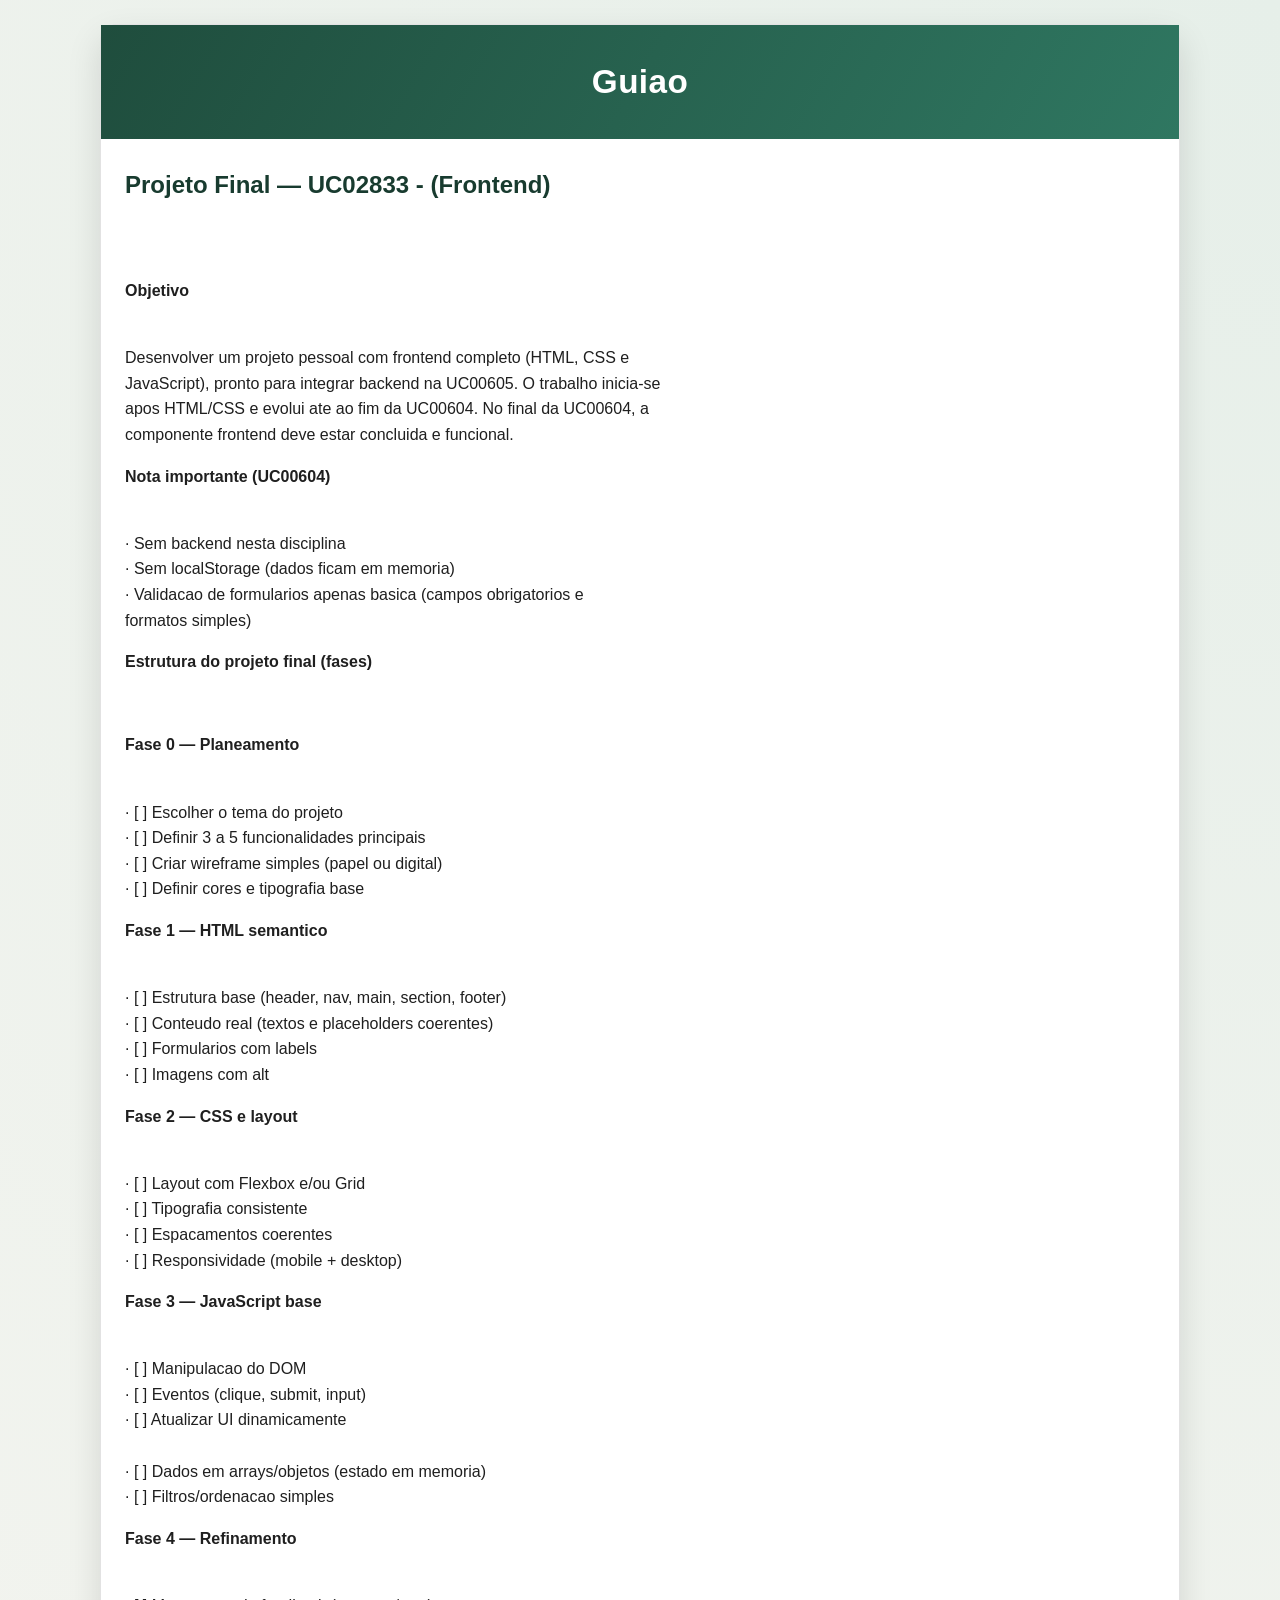
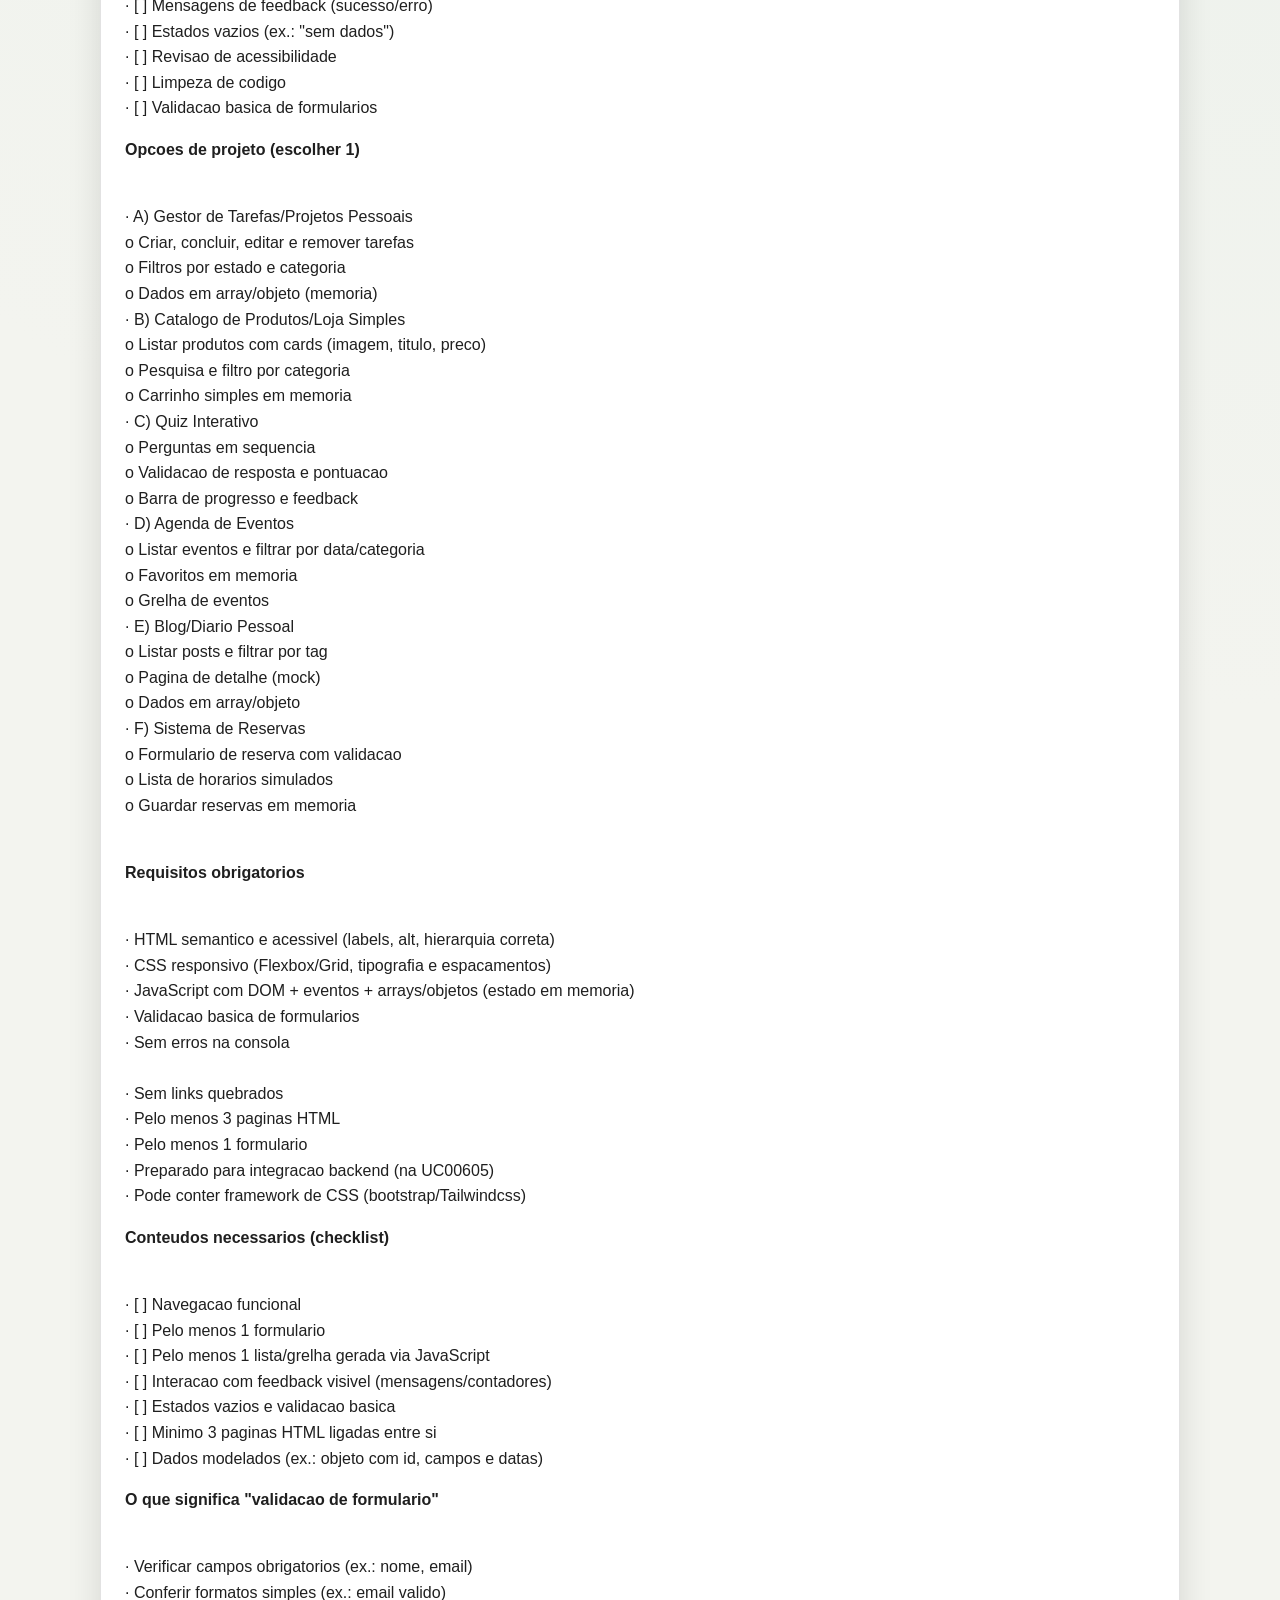
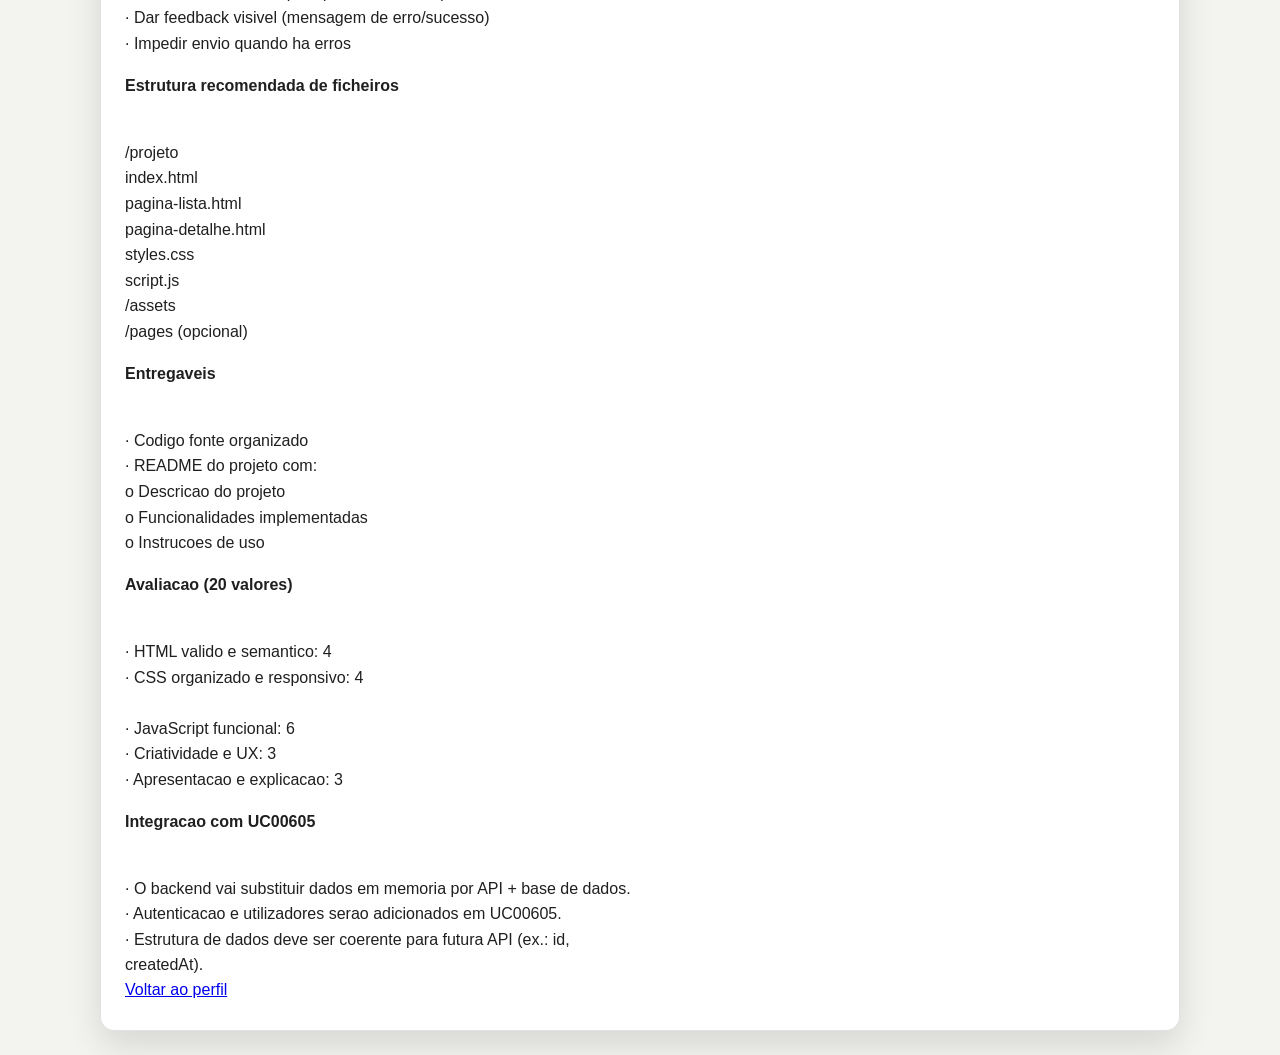
<file: guiao.html>
<!DOCTYPE html>
<html lang="pt">
<head>
    <meta charset="UTF-8">
    <meta name="viewport" content="width=device-width, initial-scale=1.0">
    <link rel="icon" type="image/png" sizes="32x32" href="https://picsum.photos/32?random=72">
    <link rel="shortcut icon" type="image/png" href="https://picsum.photos/32?random=72">
    <link rel="stylesheet" href="estilos.css">
    <title>Readme file</title>
</head>
<body>
    <div class="estrutura-principal">
        <div class="cabecalho">
            <h1>Guiao</h1>
        </div>

        <div class="conteudos">
            <div class="bloco-conteudo ativo">
                <div class="lado-direito" style="width: 100%;">
                    <h2>Projeto Final — UC02833 - (Frontend)</h2>
                    <div style="white-space: pre-line; line-height: 1.6;">
 
<strong style="display: block; margin: 1em 0;">Objetivo</strong>
Desenvolver um projeto pessoal com frontend completo (HTML, CSS e
JavaScript), pronto para integrar backend na UC00605. O trabalho inicia-se
apos HTML/CSS e evolui ate ao fim da UC00604. No final da UC00604, a
componente frontend deve estar concluida e funcional.
<strong style="display: block; margin: 1em 0;">Nota importante (UC00604)</strong>
· Sem backend nesta disciplina
· Sem localStorage (dados ficam em memoria) 
· Validacao de formularios apenas basica (campos obrigatorios e
formatos simples)
<strong style="display: block; margin: 1em 0;">Estrutura do projeto final (fases)</strong>
<strong style="display: block; margin: 1em 0;">Fase 0 — Planeamento</strong>
· [ ] Escolher o tema do projeto
· [ ] Definir 3 a 5 funcionalidades principais
· [ ] Criar wireframe simples (papel ou digital)
· [ ] Definir cores e tipografia base
<strong style="display: block; margin: 1em 0;">Fase 1 — HTML semantico</strong>
· [ ] Estrutura base (header, nav, main, section, footer)
· [ ] Conteudo real (textos e placeholders coerentes)
· [ ] Formularios com labels
· [ ] Imagens com alt
<strong style="display: block; margin: 1em 0;">Fase 2 — CSS e layout</strong>
· [ ] Layout com Flexbox e/ou Grid
· [ ] Tipografia consistente
· [ ] Espacamentos coerentes
· [ ] Responsividade (mobile + desktop)
<strong style="display: block; margin: 1em 0;">Fase 3 — JavaScript base</strong>
· [ ] Manipulacao do DOM
· [ ] Eventos (clique, submit, input)
· [ ] Atualizar UI dinamicamente

· [ ] Dados em arrays/objetos (estado em memoria)
· [ ] Filtros/ordenacao simples
<strong style="display: block; margin: 1em 0;">Fase 4 — Refinamento</strong>
· [ ] Mensagens de feedback (sucesso/erro)
· [ ] Estados vazios (ex.: "sem dados")
· [ ] Revisao de acessibilidade
· [ ] Limpeza de codigo
· [ ] Validacao basica de formularios
<strong style="display: block; margin: 1em 0;">Opcoes de projeto (escolher 1)</strong>
· A) Gestor de Tarefas/Projetos Pessoais
o Criar, concluir, editar e remover tarefas
o Filtros por estado e categoria
o Dados em array/objeto (memoria)
· B) Catalogo de Produtos/Loja Simples
o Listar produtos com cards (imagem, titulo, preco)
o Pesquisa e filtro por categoria
o Carrinho simples em memoria
· C) Quiz Interativo
o Perguntas em sequencia
o Validacao de resposta e pontuacao
o Barra de progresso e feedback
· D) Agenda de Eventos
o Listar eventos e filtrar por data/categoria
o Favoritos em memoria
o Grelha de eventos
· E) Blog/Diario Pessoal
o Listar posts e filtrar por tag
o Pagina de detalhe (mock)
o Dados em array/objeto
· F) Sistema de Reservas
o Formulario de reserva com validacao
o Lista de horarios simulados
o Guardar reservas em memoria

<strong style="display: block; margin: 1em 0;">Requisitos obrigatorios</strong>
· HTML semantico e acessivel (labels, alt, hierarquia correta)
· CSS responsivo (Flexbox/Grid, tipografia e espacamentos)
· JavaScript com DOM + eventos + arrays/objetos (estado em memoria)
· Validacao basica de formularios
· Sem erros na consola

· Sem links quebrados
· Pelo menos 3 paginas HTML
· Pelo menos 1 formulario
· Preparado para integracao backend (na UC00605)
· Pode conter framework de CSS (bootstrap/Tailwindcss)
<strong style="display: block; margin: 1em 0;">Conteudos necessarios (checklist)</strong>
· [ ] Navegacao funcional
· [ ] Pelo menos 1 formulario
· [ ] Pelo menos 1 lista/grelha gerada via JavaScript
· [ ] Interacao com feedback visivel (mensagens/contadores)
· [ ] Estados vazios e validacao basica
· [ ] Minimo 3 paginas HTML ligadas entre si
· [ ] Dados modelados (ex.: objeto com id, campos e datas)
<strong style="display: block; margin: 1em 0;">O que significa "validacao de formulario"</strong>
· Verificar campos obrigatorios (ex.: nome, email)
· Conferir formatos simples (ex.: email valido)
· Dar feedback visivel (mensagem de erro/sucesso)
· Impedir envio quando ha erros
<strong style="display: block; margin: 1em 0;">Estrutura recomendada de ficheiros</strong>
/projeto
index.html
pagina-lista.html
pagina-detalhe.html
styles.css
script.js
/assets
/pages (opcional)
<strong style="display: block; margin: 1em 0;">Entregaveis</strong>
· Codigo fonte organizado
· README do projeto com:
o Descricao do projeto
o Funcionalidades implementadas
o Instrucoes de uso
<strong style="display: block; margin: 1em 0;">Avaliacao (20 valores)</strong>
· HTML valido e semantico: 4
· CSS organizado e responsivo: 4

· JavaScript funcional: 6
· Criatividade e UX: 3
· Apresentacao e explicacao: 3
<strong style="display: block; margin: 1em 0;">Integracao com UC00605</strong>
· O backend vai substituir dados em memoria por API + base de dados.
· Autenticacao e utilizadores serao adicionados em UC00605.
· Estrutura de dados deve ser coerente para futura API (ex.: id,
createdAt).
                    </div>
                    <p><a href="index.html" target="_top">Voltar ao perfil</a></p>
                </div>
            </div>
        </div>
    </div>
</body>
</html>
</file>
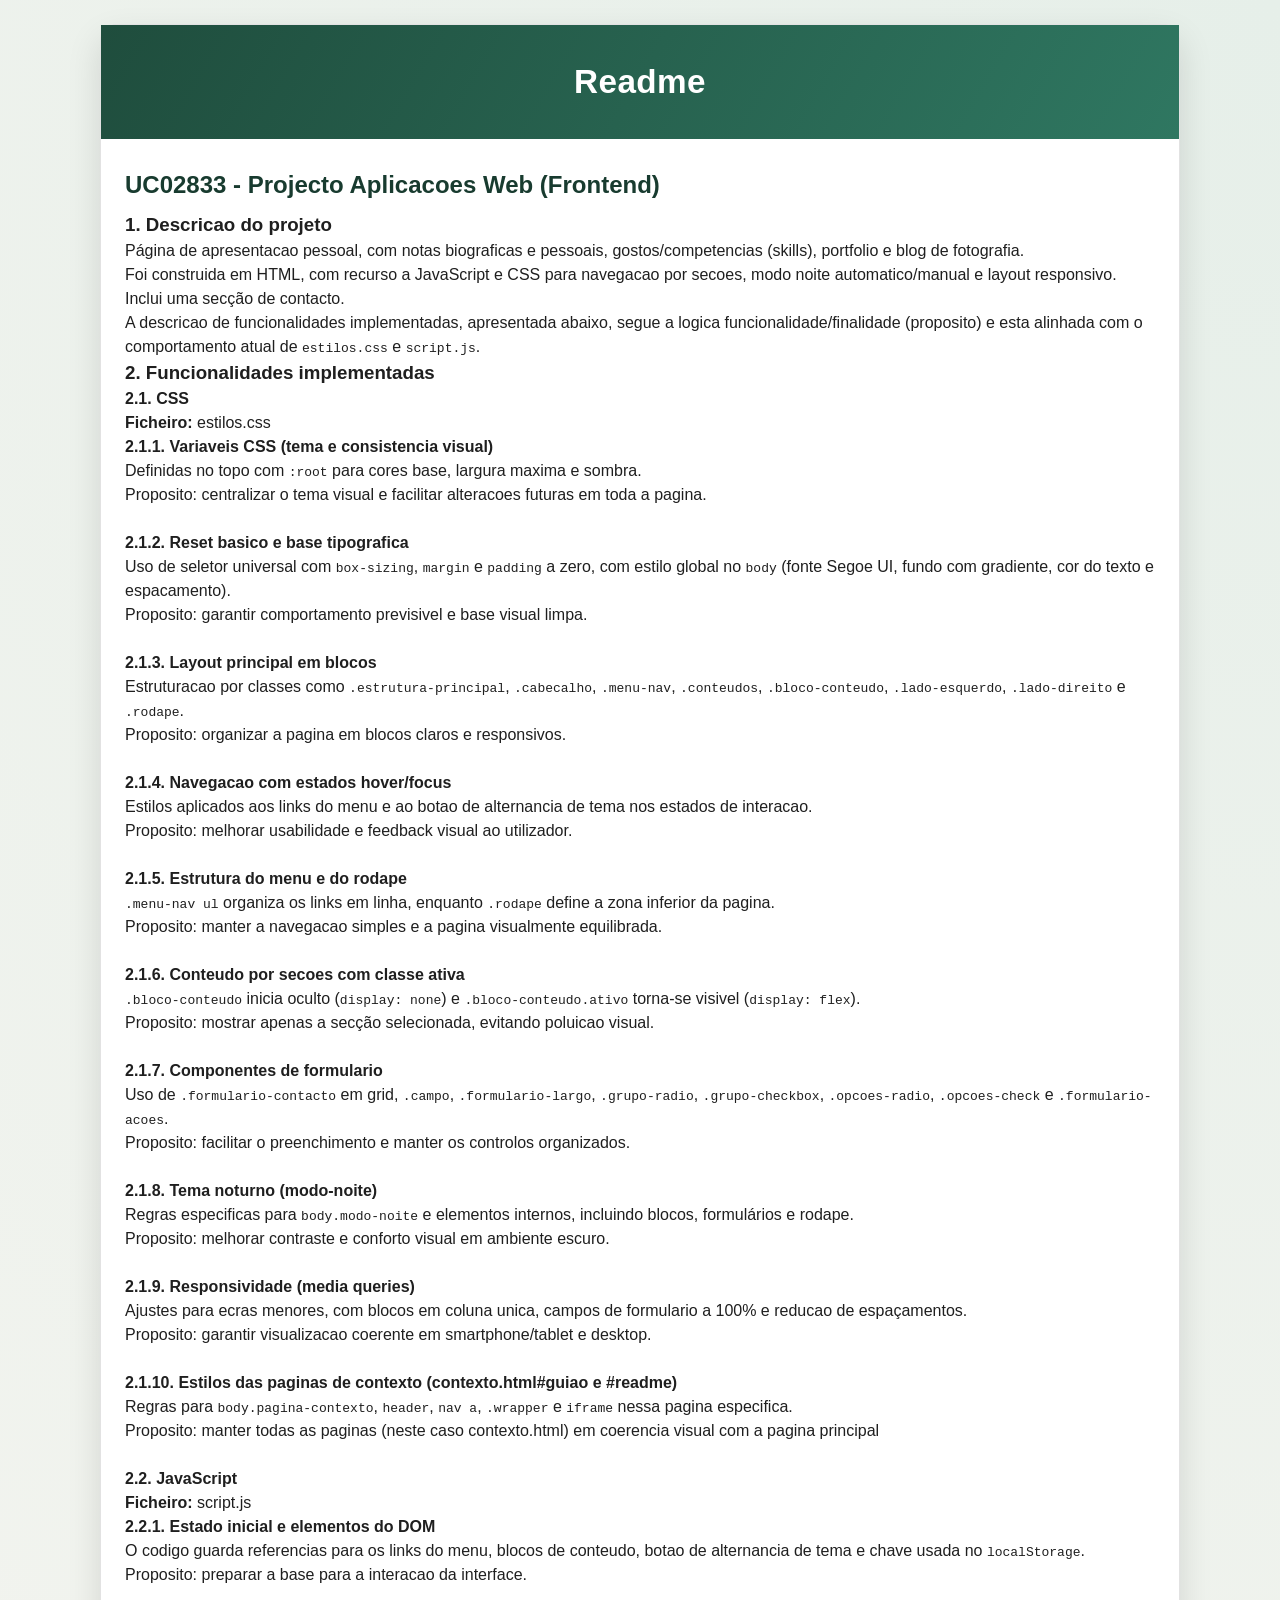
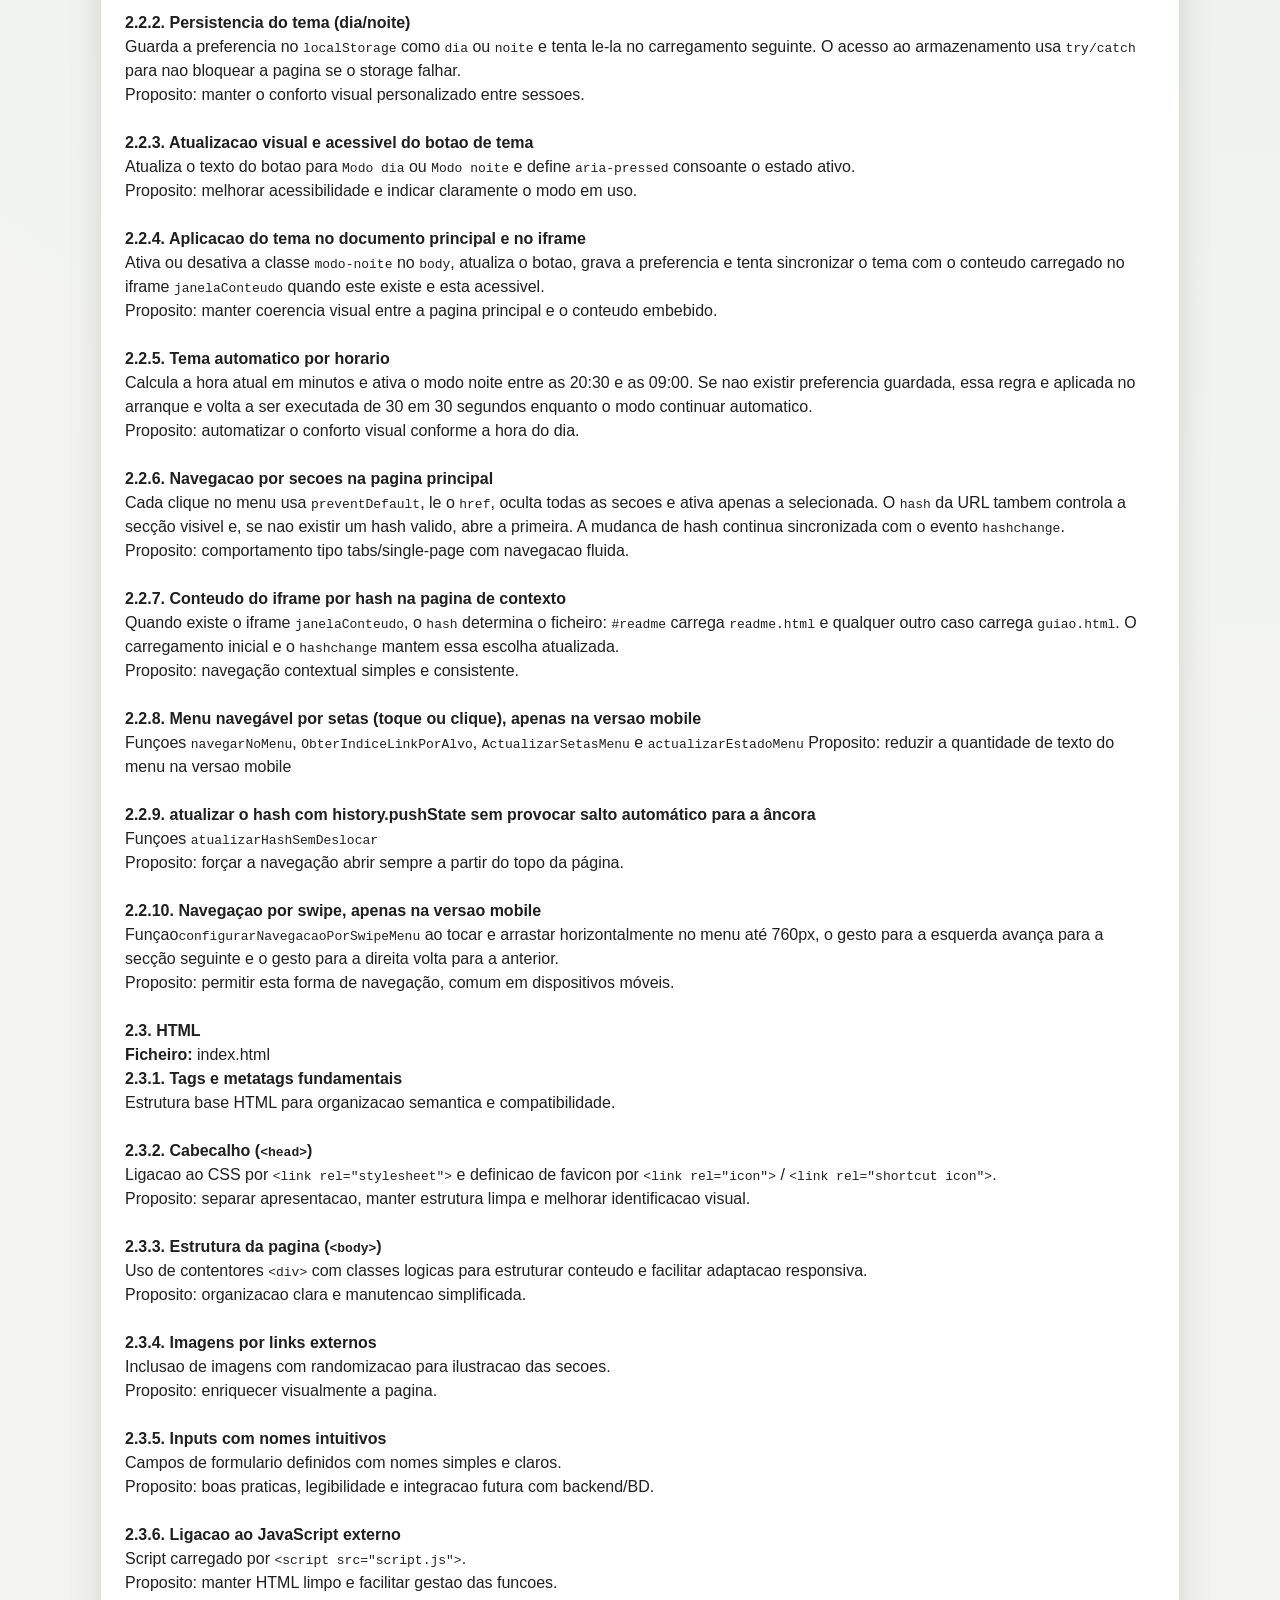
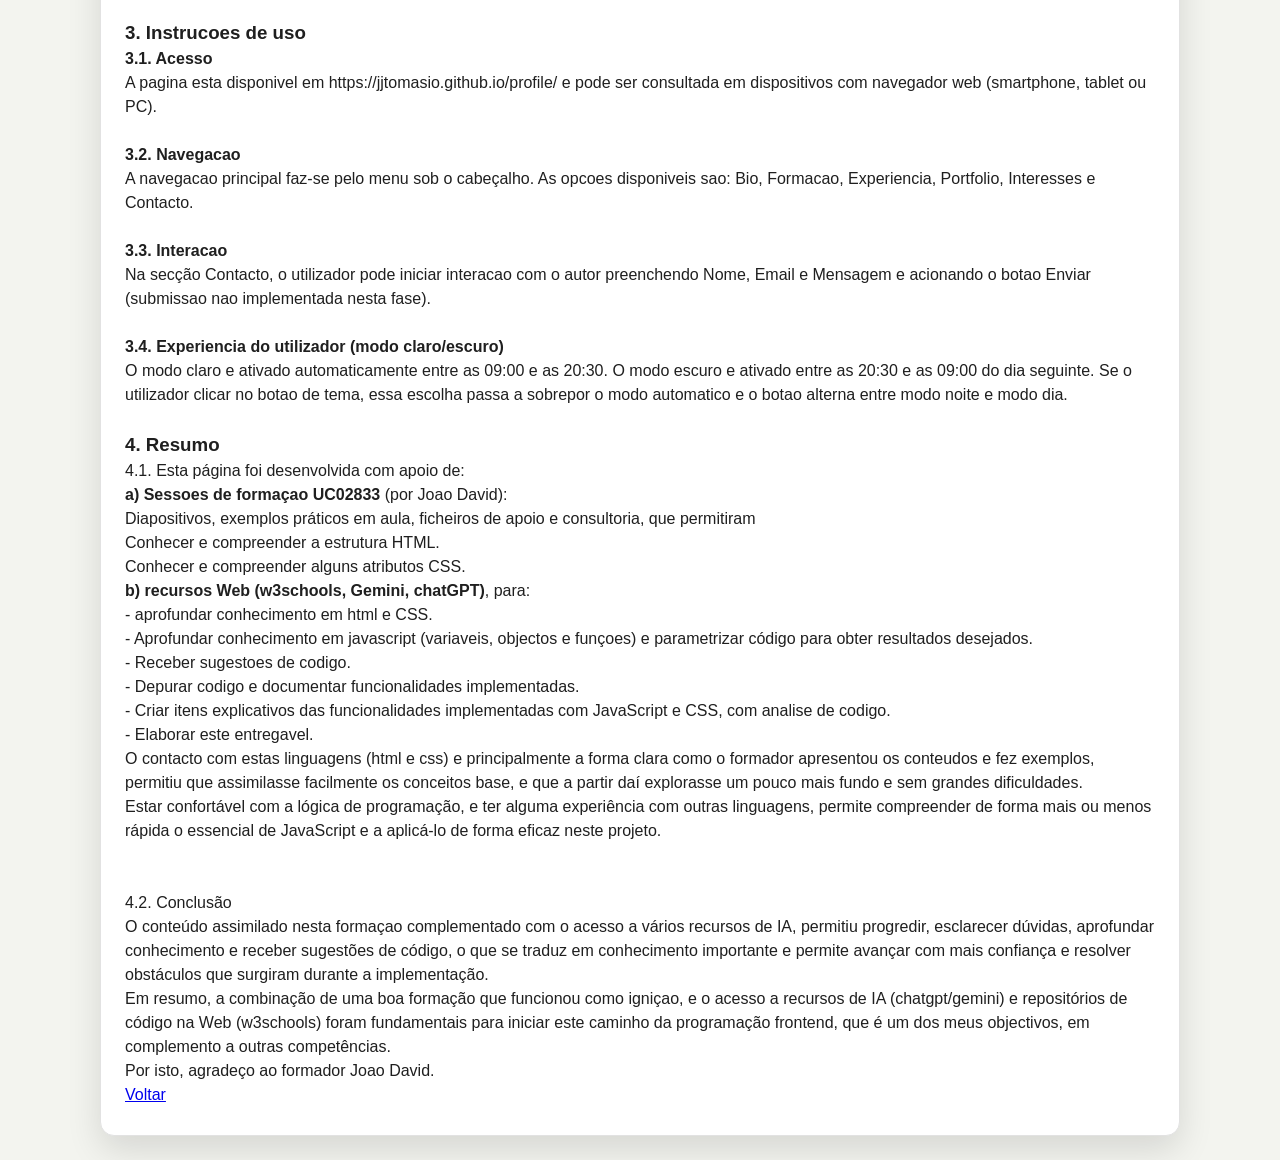
<file: readme.html>
<!DOCTYPE html>
<html lang="pt">
<head>
    <meta charset="UTF-8">
    <meta name="viewport" content="width=device-width, initial-scale=1.0">
    <link rel="icon" type="image/png" sizes="32x32" href="https://picsum.photos/32?random=72">
    <link rel="shortcut icon" type="image/png" href="https://picsum.photos/32?random=72">
    <link rel="stylesheet" href="estilos.css">
    <title>Readme</title>
</head>
<body>
    <div class="estrutura-principal">
        <div class="cabecalho">
            <h1>Readme</h1>
        </div>

        <div class="conteudos">
            <div class="bloco-conteudo ativo">
                <div class="lado-direito conteudo-largura-total">
                    <h2>UC02833 - Projecto Aplicacoes Web (Frontend)</h2>

                    <h3>1. Descricao do projeto</h3>
                    <p>
                        Página de apresentacao pessoal, com notas biograficas e pessoais,
                        gostos/competencias (skills), portfolio e blog de fotografia.
                    </p>
                    <p>
                        Foi construida em HTML, com recurso a JavaScript e CSS para navegacao
                        por secoes, modo noite automatico/manual e layout responsivo. Inclui
                        uma secção  de contacto.
                    </p>
                    <p>
                        A descricao de funcionalidades implementadas, apresentada abaixo,
                        segue a logica funcionalidade/finalidade (proposito) e esta alinhada
                        com o comportamento atual de <code>estilos.css</code> e <code>script.js</code>.
                    </p>

                    <h3>2. Funcionalidades implementadas</h3>

                    <h4>2.1. CSS</h4>
                    <p><strong>Ficheiro:</strong> estilos.css</p>
                    <ul class="lista-sem-marcadores" style="margin-bottom: 1.5em;">
                        <li style="margin-bottom: 1.5em;">
                            <strong>2.1.1. Variaveis CSS (tema e consistencia visual)</strong><br>
                            Definidas no topo com <code>:root</code> para cores base, largura maxima e sombra.<br>
                            Proposito: centralizar o tema visual e facilitar alteracoes futuras em toda a pagina.
                        </li>
                        <li style="margin-bottom: 1.5em;">
                            <strong>2.1.2. Reset basico e base tipografica</strong><br>
                            Uso de seletor universal com <code>box-sizing</code>, <code>margin</code> e <code>padding</code> a zero,
                            com estilo global no <code>body</code> (fonte Segoe UI, fundo com gradiente, cor do texto e espacamento).
                            <br>Proposito: garantir comportamento previsivel e base visual limpa.
                        </li>
                        <li style="margin-bottom: 1.5em;">
                            <strong>2.1.3. Layout principal em blocos</strong><br>
                            Estruturacao por classes como <code>.estrutura-principal</code>, <code>.cabecalho</code>,
                            <code>.menu-nav</code>, <code>.conteudos</code>, <code>.bloco-conteudo</code>, <code>.lado-esquerdo</code>,
                            <code>.lado-direito</code> e <code>.rodape</code>.<br>
                            Proposito: organizar a pagina em blocos claros e responsivos.
                        </li>
                        <li style="margin-bottom: 1.5em;">
                            <strong>2.1.4. Navegacao com estados hover/focus</strong><br>
                            Estilos aplicados aos links do menu e ao botao de alternancia de tema nos estados de interacao.
                            <br>Proposito: melhorar usabilidade e feedback visual ao utilizador.
                        </li>
                        <li style="margin-bottom: 1.5em;">
                            <strong>2.1.5. Estrutura do menu e do rodape</strong><br>
                            <code>.menu-nav ul</code> organiza os links em linha, enquanto <code>.rodape</code>
                            define a zona inferior da pagina.<br>
                            Proposito: manter a navegacao simples e a pagina visualmente equilibrada.
                        </li>
                        <li style="margin-bottom: 1.5em;">
                            <strong>2.1.6. Conteudo por secoes com classe ativa</strong><br>
                            <code>.bloco-conteudo</code> inicia oculto (<code>display: none</code>) e
                            <code>.bloco-conteudo.ativo</code> torna-se visivel (<code>display: flex</code>).
                            <br>Proposito: mostrar apenas a secção  selecionada, evitando poluicao visual.
                        </li>
                        <li style="margin-bottom: 1.5em;">
                            <strong>2.1.7. Componentes de formulario</strong><br>
                            Uso de <code>.formulario-contacto</code> em grid, <code>.campo</code>, <code>.formulario-largo</code>,
                            <code>.grupo-radio</code>, <code>.grupo-checkbox</code>, <code>.opcoes-radio</code>, <code>.opcoes-check</code>
                            e <code>.formulario-acoes</code>.<br>
                            Proposito: facilitar o preenchimento e manter os controlos organizados.
                        </li>
                        <li style="margin-bottom: 1.5em;">
                            <strong>2.1.8. Tema noturno (modo-noite)</strong><br>
                            Regras especificas para <code>body.modo-noite</code> e elementos internos, incluindo blocos,
                            formulários e rodape.<br>
                            Proposito: melhorar contraste e conforto visual em ambiente escuro.
                        </li>
                        <li style="margin-bottom: 1.5em;">
                            <strong>2.1.9. Responsividade (media queries)</strong><br>
                            Ajustes para ecras menores, com blocos em coluna unica, campos de formulario a 100% e reducao de espaçamentos.
                            <br>Proposito: garantir visualizacao coerente em smartphone/tablet e desktop.
                        </li>
                        <li style="margin-bottom: 1.5em;">
                            <strong>2.1.10. Estilos das paginas de contexto (contexto.html#guiao e #readme)</strong><br>
                            Regras para <code>body.pagina-contexto</code>, <code>header</code>, <code>nav a</code>, <code>.wrapper</code>
                            e <code>iframe</code> nessa pagina especifica.<br>
                            Proposito: manter todas as paginas (neste caso contexto.html) em coerencia visual com a pagina principal</p>
                        </li>
                       

 

                    </ul>

                    <h4>2.2. JavaScript</h4>
                    <p><strong>Ficheiro:</strong> script.js</p>
                    <ul class="lista-sem-marcadores" style="margin-bottom: 1.5em;">
                        <li style="margin-bottom: 1.5em;">
                            <strong>2.2.1. Estado inicial e elementos do DOM</strong><br>
                            O codigo guarda referencias para os links do menu, blocos de conteudo,
                            botao de alternancia de tema e chave usada no <code>localStorage</code>.<br>
                            Proposito: preparar a base para a interacao da interface.
                        </li>
                        <li style="margin-bottom: 1.5em;">
                            <strong>2.2.2. Persistencia do tema (dia/noite)</strong><br>
                            Guarda a preferencia no <code>localStorage</code> como <code>dia</code> ou <code>noite</code>
                            e tenta le-la no carregamento seguinte. O acesso ao armazenamento usa
                            <code>try/catch</code> para nao bloquear a pagina se o storage falhar.<br>
                            Proposito: manter o conforto visual personalizado entre sessoes.
                        </li>
                        <li style="margin-bottom: 1.5em;">
                            <strong>2.2.3. Atualizacao visual e acessivel do botao de tema</strong><br>
                            Atualiza o texto do botao para <code>Modo dia</code> ou <code>Modo noite</code>
                            e define <code>aria-pressed</code> consoante o estado ativo.<br>
                            Proposito: melhorar acessibilidade e indicar claramente o modo em uso.
                        </li>
                        <li style="margin-bottom: 1.5em;">
                            <strong>2.2.4. Aplicacao do tema no documento principal e no iframe</strong><br>
                            Ativa ou desativa a classe <code>modo-noite</code> no <code>body</code>, atualiza
                            o botao, grava a preferencia e tenta sincronizar o tema com o conteudo
                            carregado no iframe <code>janelaConteudo</code> quando este existe e esta acessivel.<br>
                            Proposito: manter coerencia visual entre a pagina principal e o conteudo embebido.
                        </li>
                        <li style="margin-bottom: 1.5em;">
                            <strong>2.2.5. Tema automatico por horario</strong><br>
                            Calcula a hora atual em minutos e ativa o modo noite entre as 20:30 e as 09:00.
                            Se nao existir preferencia guardada, essa regra e aplicada no arranque e
                            volta a ser executada de 30 em 30 segundos enquanto o modo continuar automatico.<br>
                            Proposito: automatizar o conforto visual conforme a hora do dia.
                        </li>
                        <li style="margin-bottom: 1.5em;">
                            <strong>2.2.6. Navegacao por secoes na pagina principal</strong><br>
                            Cada clique no menu usa <code>preventDefault</code>, le o <code>href</code>,
                            oculta todas as secoes e ativa apenas a selecionada. O <code>hash</code> da URL
                            tambem controla a secção  visivel e, se nao existir um hash valido, abre a primeira.
                            A mudanca de hash continua sincronizada com o evento <code>hashchange</code>.<br>
                            Proposito: comportamento tipo tabs/single-page com navegacao fluida.
                        </li>
                        <li style="margin-bottom: 1.5em;">
                            <strong>2.2.7. Conteudo do iframe por hash na pagina de contexto</strong><br>
                            Quando existe o iframe <code>janelaConteudo</code>, o <code>hash</code> determina o ficheiro:
                            <code>#readme</code> carrega <code>readme.html</code> e qualquer outro caso carrega
                            <code>guiao.html</code>. O carregamento inicial e o <code>hashchange</code> mantem essa escolha atualizada.<br>
                            Proposito: navegação contextual simples e consistente.
                        </li>
                         <li style="margin-bottom: 1.5em;">
                            <strong>2.2.8. Menu navegável por setas (toque ou clique), apenas na versao mobile</strong><br>
                            Funçoes <code>navegarNoMenu</code>, <code>ObterIndiceLinkPorAlvo</code>, <code>ActualizarSetasMenu</code> e <code>actualizarEstadoMenu</code>
                           
                            Proposito: reduzir a quantidade de texto do menu na versao mobile
                        </li>
                        <li style="margin-bottom: 1.5em;">
                            <strong>2.2.9. atualizar o hash com history.pushState sem provocar salto automático para a âncora</strong><br>
                            Funçoes <code>atualizarHashSemDeslocar </code><BR>
                           
                            Proposito: forçar a navegação abrir sempre a partir do topo da página.
                        </li>
                         <li style="margin-bottom: 1.5em;">
                            <strong>2.2.10. Navegaçao por swipe, apenas na versao mobile</strong><br>
                            Funçao<code>configurarNavegacaoPorSwipeMenu</code> ao tocar e arrastar horizontalmente no menu até 760px, o gesto para a esquerda avança para a secção seguinte e o gesto para a direita volta para a anterior.<br>
                            Proposito: permitir  esta forma de navegação, comum em dispositivos móveis.
                        </li>
                        

                    </ul>

                    <h4>2.3. HTML</h4>
                    <p><strong>Ficheiro:</strong> index.html</p>
                    <ul class="lista-sem-marcadores" style="margin-bottom: 1.5em;">
                        <li style="margin-bottom: 1.5em;">
                            <strong>2.3.1. Tags e metatags fundamentais</strong><br>
                            Estrutura base HTML para organizacao semantica e compatibilidade.
                        </li>
                        <li style="margin-bottom: 1.5em;">
                            <strong>2.3.2. Cabecalho (<code>&lt;head&gt;</code>)</strong><br>
                            Ligacao ao CSS por <code>&lt;link rel="stylesheet"&gt;</code> e definicao de favicon
                            por <code>&lt;link rel="icon"&gt;</code> / <code>&lt;link rel="shortcut icon"&gt;</code>.<br>
                            Proposito: separar apresentacao, manter estrutura limpa e melhorar identificacao visual.
                        </li>
                        <li style="margin-bottom: 1.5em;">
                            <strong>2.3.3. Estrutura da pagina (<code>&lt;body&gt;</code>)</strong><br>
                            Uso de contentores <code>&lt;div&gt;</code> com classes logicas para estruturar
                            conteudo e facilitar adaptacao responsiva.<br>
                            Proposito: organizacao clara e manutencao simplificada.
                        </li>
                        <li style="margin-bottom: 1.5em;">
                            <strong>2.3.4. Imagens por links externos</strong><br>
                            Inclusao de imagens com randomizacao para ilustracao das secoes.<br>
                            Proposito: enriquecer visualmente a pagina.
                        </li>
                        <li style="margin-bottom: 1.5em;">
                            <strong>2.3.5. Inputs com nomes intuitivos</strong><br>
                            Campos de formulario definidos com nomes simples e claros.<br>
                            Proposito: boas praticas, legibilidade e integracao futura com backend/BD.
                        </li>
                        <li style="margin-bottom: 1.5em;">
                            <strong>2.3.6. Ligacao ao JavaScript externo</strong><br>
                            Script carregado por <code>&lt;script src="script.js"&gt;</code>.<br>
                            Proposito: manter HTML limpo e facilitar gestao das funcoes.
                        </li>
                    </ul>

                    <h3>3. Instrucoes de uso</h3>

                    <h4>3.1. Acesso</h4>
                    <p style="margin-bottom: 1.5em;">
                        A pagina esta disponivel em https://jjtomasio.github.io/profile/ e pode ser consultada em
                        dispositivos com navegador web (smartphone, tablet ou PC).
                    </p>

                    <h4>3.2. Navegacao</h4>
                    <p style="margin-bottom: 1.5em;">
                        A navegacao principal faz-se pelo menu sob o cabeçalho. As opcoes disponiveis sao:
                        Bio, Formacao, Experiencia, Portfolio, Interesses e Contacto.
                    </p>

                    <h4>3.3. Interacao</h4>
                    <p style="margin-bottom: 1.5em;">
                        Na secção  Contacto, o utilizador pode iniciar interacao com o autor preenchendo
                        Nome, Email e Mensagem e acionando o botao Enviar
                        (submissao nao implementada nesta fase).
                    </p>

                    <h4>3.4. Experiencia do utilizador (modo claro/escuro)</h4>
                    <p style="margin-bottom: 1.5em;">
                        O modo claro e ativado automaticamente entre as 09:00 e as 20:30.
                        O modo escuro e ativado entre as 20:30 e as 09:00 do dia seguinte.
                        Se o utilizador clicar no botao de tema, essa escolha passa a sobrepor
                        o modo automatico e o botao alterna entre modo noite e modo dia.
                    </p>

                    <h3>4. Resumo</h3>
                    <ul class="lista-sem-marcadores">
                        <li>  4.1. Esta página foi desenvolvida com apoio de:</li> 
                        <li><b>a) Sessoes de formaçao UC02833</b> (por Joao David):</li>
                             <li> Diapositivos, exemplos práticos em aula, ficheiros de apoio e consultoria, que permitiram<li>
                        <li>Conhecer e compreender a estrutura HTML.</li>
                        <li>Conhecer e compreender alguns atributos CSS.</li>
                        <li><b>b) recursos Web (w3schools, Gemini, chatGPT)</b>, para:
                        <li>- aprofundar conhecimento em html e CSS.</li>
                        <li>- Aprofundar conhecimento em javascript (variaveis, objectos e funçoes) e parametrizar código para obter resultados desejados.</li>
                        <li>- Receber sugestoes de codigo.</li>
                        <li>- Depurar codigo e documentar funcionalidades implementadas.</li>
                        <li>- Criar itens explicativos das funcionalidades implementadas com JavaScript e CSS, com analise de codigo.</li>
                        <li>- Elaborar este entregavel.</li>
                        <ul class="lista-sem-marcadores"></ul>
                        <li>O contacto com estas linguagens (html e css) e principalmente a forma clara como o formador apresentou os conteudos e fez exemplos,
                            permitiu que assimilasse facilmente os conceitos base, e que a partir daí explorasse um pouco mais fundo e sem grandes dificuldades.
                            
                            </li><li>Estar confortável com a lógica de programação, e ter alguma experiência com outras linguagens, permite compreender de forma mais ou menos rápida o essencial  de JavaScript e a aplicá-lo de forma eficaz neste projeto.
                            <BR>
                            
                        </li>
                        </li>

                        <li><BR><BR>  4.2. Conclusão
                            <BR>
                                O conteúdo assimilado nesta formaçao complementado com o acesso a vários recursos de IA, permitiu progredir, esclarecer dúvidas, aprofundar conhecimento e receber sugestões de código, o que se traduz em conhecimento importante e permite avançar com mais confiança e resolver obstáculos que surgiram durante a implementação.
                            <BR>
                            Em resumo, a combinação de uma boa formação que funcionou como igniçao, e o acesso a recursos de IA (chatgpt/gemini) e repositórios de código na Web (w3schools) foram fundamentais para iniciar este caminho da programação frontend, que é um dos meus objectivos, em complemento a outras competências.
                            <BR>Por isto, agradeço ao formador Joao David.

                        </li>
                    </ul>
                    
                    <p><a href="#" onclick="history.back(); return false;">Voltar</a></p>
                </div>
            </div>
        </div>
    </div>
</body>
</html>
</file>
<file: estilos.css>
/* Estilos para o projeto de perfil pessoal JTO */
:root {
    --largura-base: 1080px;
    --cor-fundo: #f3f4ef;
    --cor-container: #ffffff;
    --cor-primaria: #1f4d3d;
    --cor-secundaria: #d6e5dc;
    --cor-texto: #1f1f1f;
    --sombra: 0 14px 34px rgba(0, 0, 0, 0.12);
}

* {
    box-sizing: border-box;
    margin: 0;
    padding: 0;
}

body {
    font-family: "Segoe UI", Tahoma, Geneva, Verdana, sans-serif;
    background: radial-gradient(circle at top right, #e6efe9 0%, var(--cor-fundo) 52%);
    color: var(--cor-texto);
    line-height: 1.5;
    padding: 24px;
}

body.modo-noite {
    background: radial-gradient(circle at top right, #1b2220 0%, #0b100f 58%);
    color: #e3ece7;
}

body.modo-noite .estrutura-principal {
    background-color: #1c2522;
    border-color: #2f3f3a;
}

body.modo-noite .menu-nav {
    background-color: #2a3a34;
    border-bottom-color: #384a43;
}

body.modo-noite .menu-nav a {
    color: #deebe5;
}

body.modo-noite .menu-nav a:hover,
body.modo-noite .menu-nav a:focus {
    background-color: #89b8a5;
    color: #0f1c17;
}

body.modo-noite .menu-nav a.ativo {
    background-color: #9cc9b7;
    color: #0f1c17;
}

body.modo-noite .bloco-conteudo {
    border-bottom-color: #31403b;
}

body.modo-noite .lado-esquerdo {
    background-color: #27332f;
    border-color: #3b4c45;
}

body.modo-noite .lado-direito h2,
body.modo-noite .formulario-contacto label,
body.modo-noite .grupo-radio legend,
body.modo-noite .grupo-checkbox legend {
    color: #d7e4de;
}

body.modo-noite .lado-direito .subtitulo-secao {
    color: #e6f1ec;
}

body.modo-noite .lado-direito,
body.modo-noite .lado-direito p,
body.modo-noite .lado-direito li,
body.modo-noite .opcoes-radio label,
body.modo-noite .opcoes-check label {
    color: #dfeae5;
}

body.modo-noite .grupo-radio,
body.modo-noite .grupo-checkbox {
    background-color: #2b3833;
    border-color: #42554e;
}

body.modo-noite .formulario-contacto input,
body.modo-noite .formulario-contacto select,
body.modo-noite .formulario-contacto textarea {
    background-color: #33423c;
    border-color: #4b5f57;
    color: #edf4f0;
}

body.modo-noite .formulario-contacto input::placeholder,
body.modo-noite .formulario-contacto textarea::placeholder {
    color: #b9c9c1;
}

body.modo-noite .rodape {
    background-color: #26322e;
    border-top-color: #384943;
}

.jto{
    /*gap: 201px;/* gap é a distancia entre os itens, ou seja, a distancia entre o h1 e o h2*/
    /*margin-bottom: 20px;*/
    color: #05583c;
}

.estrutura-principal {
    width: 100%;
    max-width: var(--largura-base);
    margin: 0 auto;
    background-color: var(--cor-container);
    border: 1px solid #e2e2e2;
    border-radius: 14px;
    overflow: visible;
    box-shadow: var(--sombra);
}

.cabecalho {
    padding: 32px;
    text-align: center;
    background: linear-gradient(120deg, var(--cor-primaria), #2f7761);
    color: #ffffff;
}

.cabecalho h1 {
    font-size: clamp(1.5rem, 2.6vw, 2.1rem);
    letter-spacing: 0.4px;
}

.menu-nav {
    background-color: var(--cor-secundaria);
    border-bottom: 1px solid #c3d6cb;
    position: relative;
    z-index: 10;
}

body.menu-fixo .menu-nav {
    position: sticky;
    top: 0;
    z-index: 1000;
}

.menu-nav ul {
    list-style: none;
    display: flex;
    flex-wrap: wrap;
    justify-content: center;
    gap: 10px;
    padding: 14px 16px;
}

.menu-nav a {
    display: inline-block;
    text-decoration: none;
    color: var(--cor-primaria);
    font-weight: 600;
    padding: 8px 14px;
    border-radius: 999px;
    transition: background-color 0.3s ease, color 0.3s ease;
}

.menu-nav a:hover,
.menu-nav a:focus {
    background-color: var(--cor-primaria);
    color: #ffffff;
}

.menu-nav a.ativo {
    background-color: var(--cor-primaria);
    color: #ffffff;
}

.menu-nav-controlo {
    display: none;
    border: 1px solid #1f4d3d;
    border-radius: 999px;
    width: 38px;
    height: 38px;
    background-color: #ffffff;
    color: #1f4d3d;
    font-size: 20px;
    line-height: 1;
    cursor: pointer;
}

body.modo-noite .menu-nav-controlo {
    background-color: #2d3d37;
    border-color: #4d655c;
    color: #e3ece7;
}

.conteudos {
    display: flex;
    flex-direction: column;
}

.rodape {
    display: flex;
    justify-content: flex-start;
    align-items: center;
    padding: 16px 20px;
    border-top: 1px solid #e2e2e2;
    background-color: #f8faf9;
}

#alternar-tema {
    border: 1px solid #1f4d3d;
    border-radius: 999px;
    padding: 10px 16px;
    font: inherit;
    font-weight: 700;
    background-color: #ffffff;
    color: #1f4d3d;
    cursor: pointer;
    transition: background-color 0.25s ease, color 0.25s ease, transform 0.2s ease;
}

#alternar-tema:hover,
#alternar-tema:focus {
    background-color: #1f4d3d;
    color: #ffffff;
    transform: translateY(-1px);
}

.bloco-conteudo {
    display: none;
    gap: 18px;
    padding: 20px;
    border-bottom: 1px solid #ececec;
    scroll-margin-top: 12px;
}

.bloco-conteudo.ativo {
    display: flex;
}

.bloco-conteudo:last-child {
    border-bottom: none;
}

.lado-esquerdo {
    width: 20%;
    min-width: 160px;
    display: flex;
    align-items: flex-start;
    justify-content: center;
    background-color: #f7faf8;
    border: 1px solid #e3ece7;
    border-radius: 10px;
    padding: 10px;
}

.lado-esquerdo img {
    width: 100%;
    max-width: 180px;
    height: auto;
    border-radius: 8px;
    object-fit: cover;
}

.lado-direito {
    width: 80%;
    padding: 8px 4px;
}

.conteudo-largura-total {
    width: 100%;
}

.lista-sem-marcadores {
    list-style: none;
    padding-left: 0;
}

.lado-direito h2 {
    margin-bottom: 8px;
    color: #183b2f;
}

.lado-direito .subtitulo-secao {
    margin-top: 14px;
    margin-bottom: 8px;
    color: #1f4d3d;
}

.formulario-contacto {
    display: grid;
    grid-template-columns: repeat(2, minmax(0, 1fr));
    gap: 14px 16px;
    margin-top: 8px;
}

.campo {
    display: flex;
    flex-direction: column;
    gap: 6px;
}

.grupo-radio {
    border: 1px solid #c9d8cf;
    border-radius: 10px;
    padding: 10px 12px 12px;
}

.grupo-radio legend {
    padding: 0 6px;
    font-weight: 600;
    color: #23483a;
}

.grupo-checkbox {
    border: 1px solid #c9d8cf;
    border-radius: 10px;
    padding: 10px 12px 12px;
}

.grupo-checkbox legend {
    padding: 0 6px;
    font-weight: 600;
    color: #23483a;
}

.opcoes-radio {
    display: flex;
    flex-wrap: wrap;
    gap: 14px;
    margin-top: 2px;
}

.opcoes-radio label {
    display: inline-flex; /* Permite alinhar o texto e o input verticalmente */
    align-items: center;
    gap: 8px;
    font-weight: 500;
    color: var(--cor-texto);
}

.opcoes-radio input {
    accent-color: var(--cor-primaria);
}

.opcoes-check {
    display: flex;
    flex-wrap: wrap;
    gap: 14px;
    margin-top: 2px;
}

.opcoes-check label {
    display: inline-flex;
    align-items: center;
    gap: 8px;
    font-weight: 500;
    color: var(--cor-texto);
}

.opcoes-check input {
    accent-color: var(--cor-primaria);
}

.formulario-largo {
    grid-column: 1 / -1;
}

.formulario-contacto label {
    font-weight: 600;
    color: #23483a;
}

.formulario-contacto input,
.formulario-contacto select,
.formulario-contacto textarea {
    width: 100%;
    border: 1px solid #c9d8cf;
    border-radius: 10px;
    padding: 11px 12px;
    font: inherit;
    background-color: #ffffff;
    color: inherit;
    transition: border-color 0.2s ease, box-shadow 0.2s ease;
}

.formulario-contacto textarea {
    resize: vertical;
    min-height: 140px;
}

.formulario-contacto input:focus,
.formulario-contacto select:focus,
.formulario-contacto textarea:focus {
    outline: none;
    border-color: var(--cor-primaria);
    box-shadow: 0 0 0 3px rgba(31, 77, 61, 0.12);
}

.formulario-acoes {
    display: flex;
    justify-content: flex-end;
}

.formulario-acoes button {
    border: none;
    border-radius: 999px;
    padding: 12px 20px;
    background: linear-gradient(120deg, var(--cor-primaria), #2f7761);
    color: #ffffff;
    font-weight: 700;
    cursor: pointer;
    transition: transform 0.2s ease, box-shadow 0.2s ease;
    box-shadow: 0 10px 22px rgba(31, 77, 61, 0.18);
}

.formulario-acoes button:hover,
.formulario-acoes button:focus {
    transform: translateY(-1px);
    box-shadow: 0 14px 28px rgba(31, 77, 61, 0.22);
}

@media (max-width: 1140px) {
    .estrutura-principal {
        max-width: 96vw;
    }
}

@media (max-width: 760px) {
    html {
        height: 100%;
    }

    body {
        padding: 14px;
        height: 100vh;
        display: flex;
        flex-direction: column;
    }

    .estrutura-principal {
        flex: 1;
        display: flex;
        flex-direction: column;
        overflow: visible;
    }

    .conteudos {
        flex: 1;
    }

    .menu-nav {
        display: flex;
        align-items: center;
        justify-content: center;
        gap: 8px;
        padding: 10px 12px;
        touch-action: pan-y;
    }

    .menu-nav ul {
        flex: 1;
        justify-content: center;
        padding: 0;
        gap: 0;
    }

    .menu-nav li {
        display: none;
    }

    .menu-nav li.menu-item-visivel {
        display: block;
    }

    .menu-nav a {
        min-width: 150px;
        text-align: center;
    }

    .menu-nav-controlo {
        display: inline-flex;
        align-items: center;
        justify-content: center;
    }

    .menu-nav-controlo[hidden] {
        display: none;
    }

    .bloco-conteudo {
        flex-direction: column;
    }

    .lado-esquerdo,
    .lado-direito {
        width: 100%;
    }

    .lado-esquerdo {
        min-width: 0;
    }

    .formulario-contacto {
        grid-template-columns: 1fr;
    }
    .lado-esquerdo img {
     
    max-width: 100px;
    height: auto;

}
}

body.pagina-contexto {
    margin: 0;
    padding: 0;
    font-family: Arial, sans-serif;
    background: #f4f4f4;
}

body.pagina-contexto.modo-noite {
    background: #0f1413;
    color: #e3ece7;
}

.pagina-contexto header {
    background: #1f2937;
    color: #fff;
    padding: 14px 18px;
}

body.pagina-contexto.modo-noite header {
    background: #1b2421;
    border-bottom: 1px solid #2f3f3a;
}

.pagina-contexto nav a {
    color: #fff;
    text-decoration: none;
    margin-right: 16px;
    font-weight: 600;
}

.pagina-contexto nav a:hover {
    text-decoration: underline;
}

.pagina-contexto .wrapper {
    padding: 12px;
}

body.pagina-contexto.modo-noite .wrapper {
    background: #0f1413;
}

.pagina-contexto iframe {
    width: 100%;
    height: calc(100vh - 90px);
    border: 1px solid #d1d5db;
    background: #fff;
}

body.pagina-contexto.modo-noite iframe {
    border-color: #33443e;
    background: #15201c;
}
/* Fim do css */
</file>
